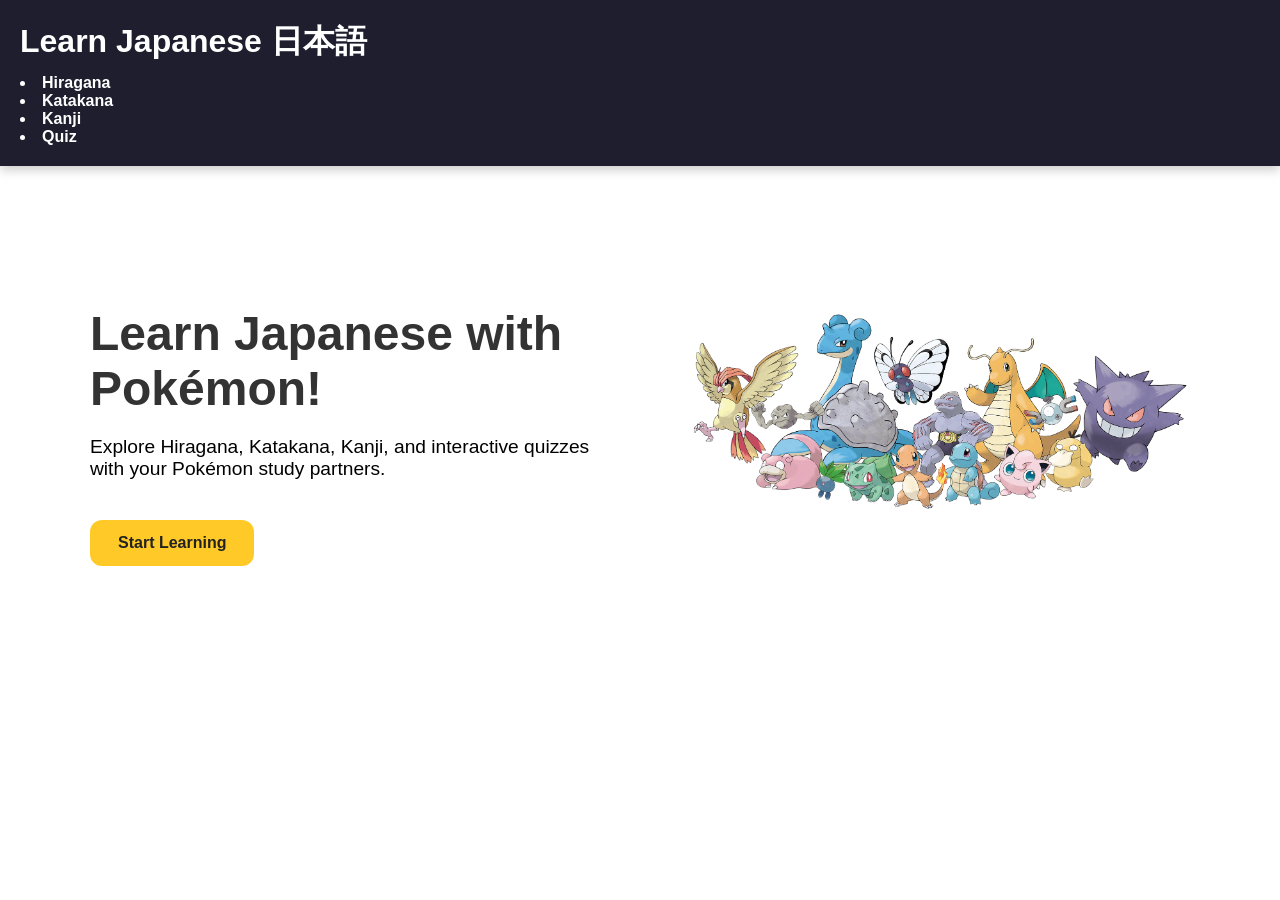
<file: japopokelearn/index.html>
<!DOCTYPE html>
<html lang="en">
<head>
    <meta charset="UTF-8">
    <meta name="viewport" content="width=device-width, initial-scale=1.0">
    <title>Learn Japanese</title>

    <link rel="stylesheet" href="css/style.css">
    <link rel="stylesheet" href="css/specificStyle.css">
</head>

<body>

    <header>
        <h1>Learn Japanese 日本語</h1>

        <nav>
         <li><a href="Pages/hiragana.html">Hiragana</a></li>
         <li><a href="Pages/katakana.html">Katakana</a></li>
         <li><a href="Pages/kanji.html">Kanji</a></li>
         <li><a href="Pages/quiz.html">Quiz</a></li>
        </nav>
    </header>

    <main>

    <section class="hero">

        <nav class="hero-text">

            <h2>
                Learn Japanese with Pokémon!
            </h2>

            <p>
                Explore Hiragana, Katakana,
                Kanji, and interactive quizzes
                with your Pokémon study partners.
            </p>

            <a href="Pages/hiragana.html">
                <button class="start-btn">
                    Start Learning
                </button>
            </a>

        </nav>

        <img
            src="img/group.png"
            alt="Pokemons">

    </section>

    </main>

    <script src="script.js"></script>

</body>
</html>
</file>
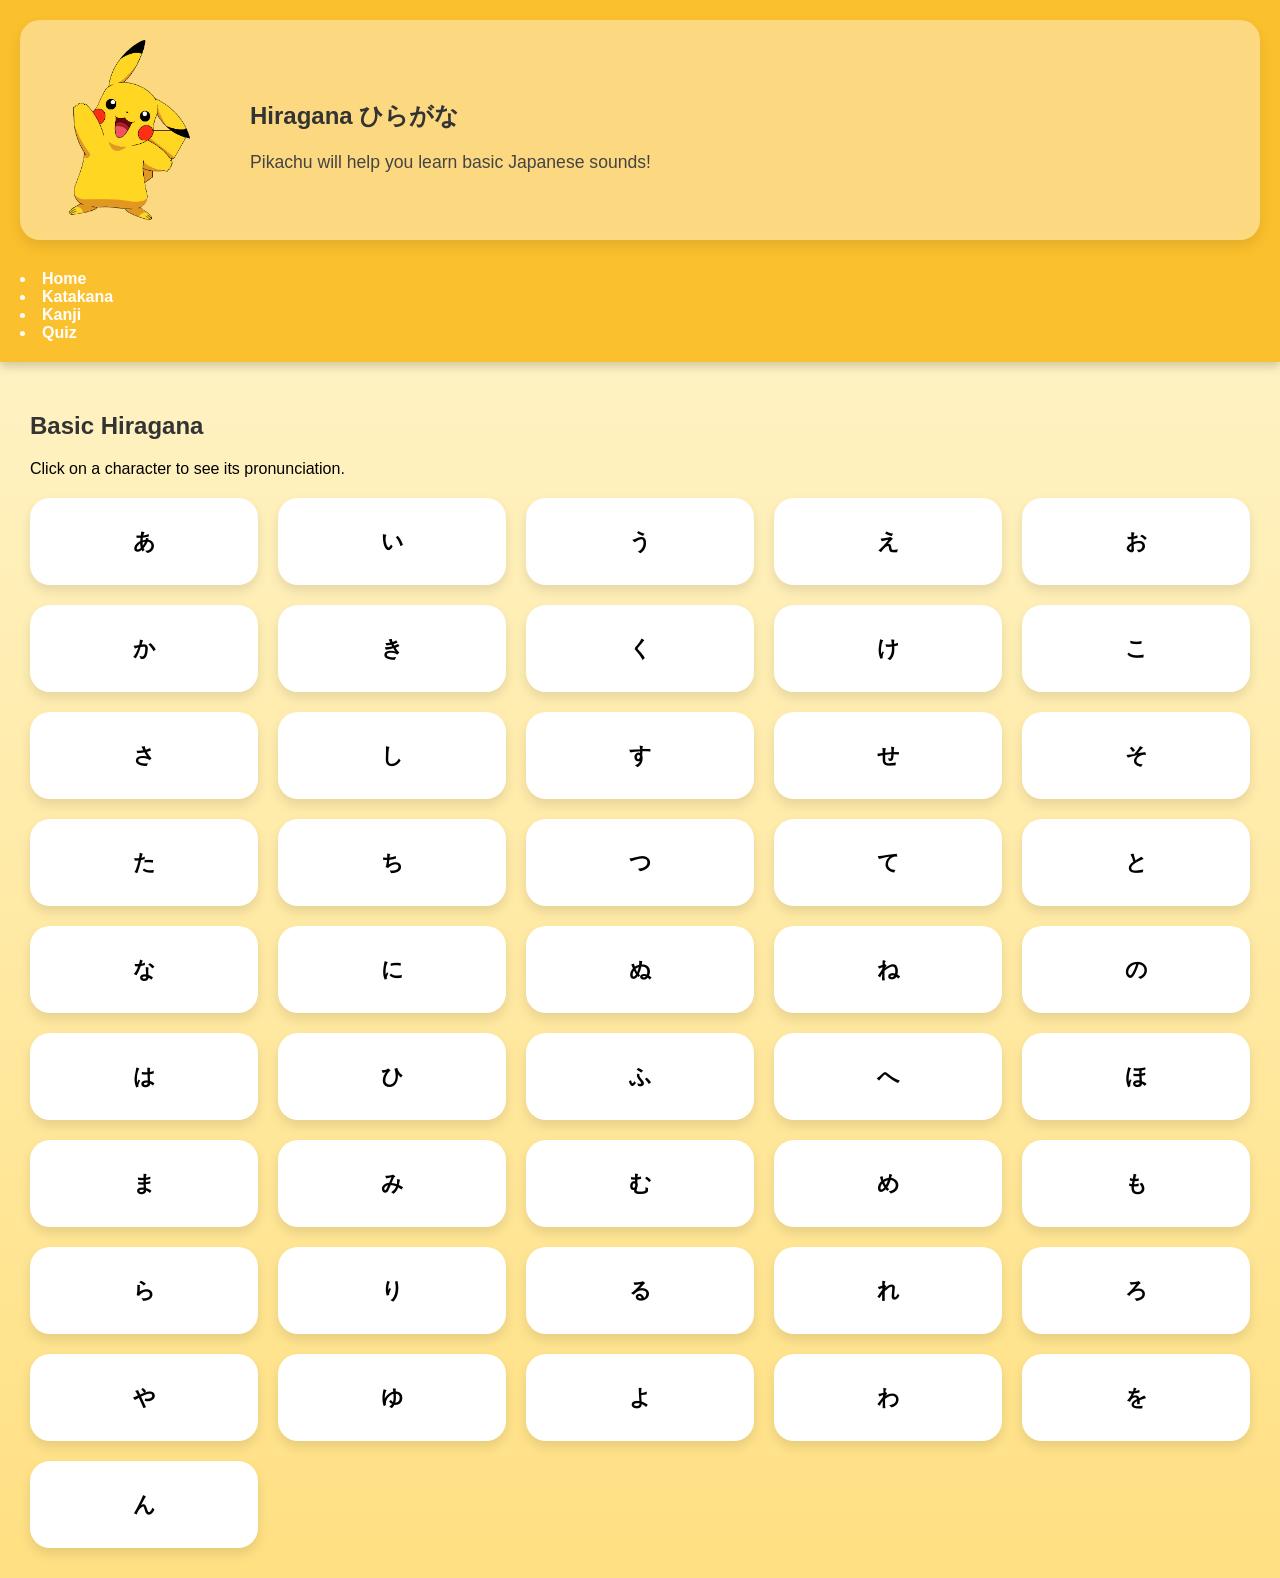
<file: japopokelearn/Pages/hiragana.html>
<!DOCTYPE html>
<html lang="en">
<head>
    <meta charset="UTF-8">
    <meta name="viewport" content="width=device-width, initial-scale=1.0">
    <title>Hiragana</title>

    <link rel="stylesheet" href="../css/style.css">
     <link rel="stylesheet" href="../css/specificStyle.css">
</head>

<body class="hiragana-theme">

    <header>
        <section class="pokemon-section">

            <img src="../img/pikachu.png" alt="Pikachu">

            <nav>

                <h2>Hiragana ひらがな</h2>

                <p>
                    Pikachu will help you learn basic Japanese sounds!
                </p>

            </nav>

        </section>

        <nav>
         <li><a href="../index.html">Home</a></li>
         <li><a href="katakana.html">Katakana</a></li>
         <li><a href="kanji.html">Kanji</a></li>
         <li><a href="quiz.html">Quiz</a></li>
        </nav>
    </header>



    <main>

        <section>

            <h2>Basic Hiragana</h2>

            <p>
                Click on a character to see its pronunciation.
            </p>

            <nav id="hiragana-container">

                <!-- JavaScript creates cards here -->

            </nav>

        </section>

    </main>

    <script src="../data/hiragana.js"></script>
    <script src="../script.js"></script>

</body>
</html>
</file>
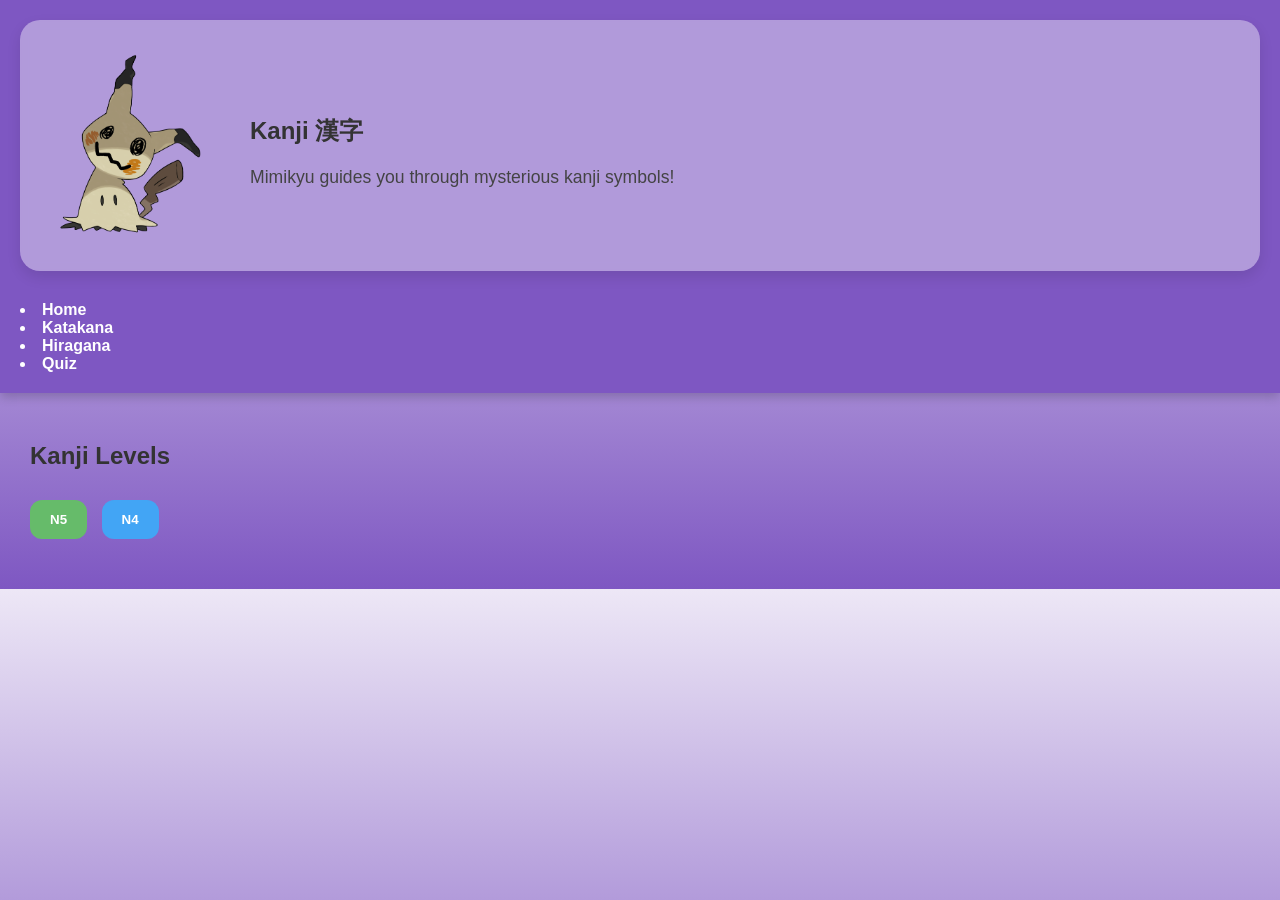
<file: japopokelearn/Pages/kanji.html>
<!DOCTYPE html>
<html lang="en">
<head>
    <meta charset="UTF-8">
    <meta name="viewport" content="width=device-width, initial-scale=1.0">
    <title>Kanji</title>

    <link rel="stylesheet" href="../css/style.css">
    <link rel="stylesheet" href="../css/specificStyle.css">
</head>

<body class="kanji-theme">

    <header>
        <section class="pokemon-section">

            <img src="../img/mimikyu.png" alt="Mimikyu">

            <nav>

                <h2>Kanji 漢字</h2>

                <p>
                    Mimikyu guides you through mysterious kanji symbols!
                </p>

            </nav>

        </section>

        <nav>
        <li><a href="../index.html">Home</a></li>
         <li><a href="katakana.html">Katakana</a></li>
         <li><a href="hiragana.html">Hiragana</a></li>
         <li><a href="quiz.html">Quiz</a></li>
        </nav>
    </header>

    <main>

        <section>

            <h2>Kanji Levels</h2>

            <nav class="level-buttons">
                <button id="n5-btn">N5</button>
                <button id="n4-btn">N4</button>
            </nav>
       

            <nav id="kanji-container">

                <!-- JavaScript creates kanji cards -->

            </nav>

        </section>

    </main>

    <script src="../data/kanji.js"></script>
    <script src="../script.js"></script>

</body>
</html>
</file>
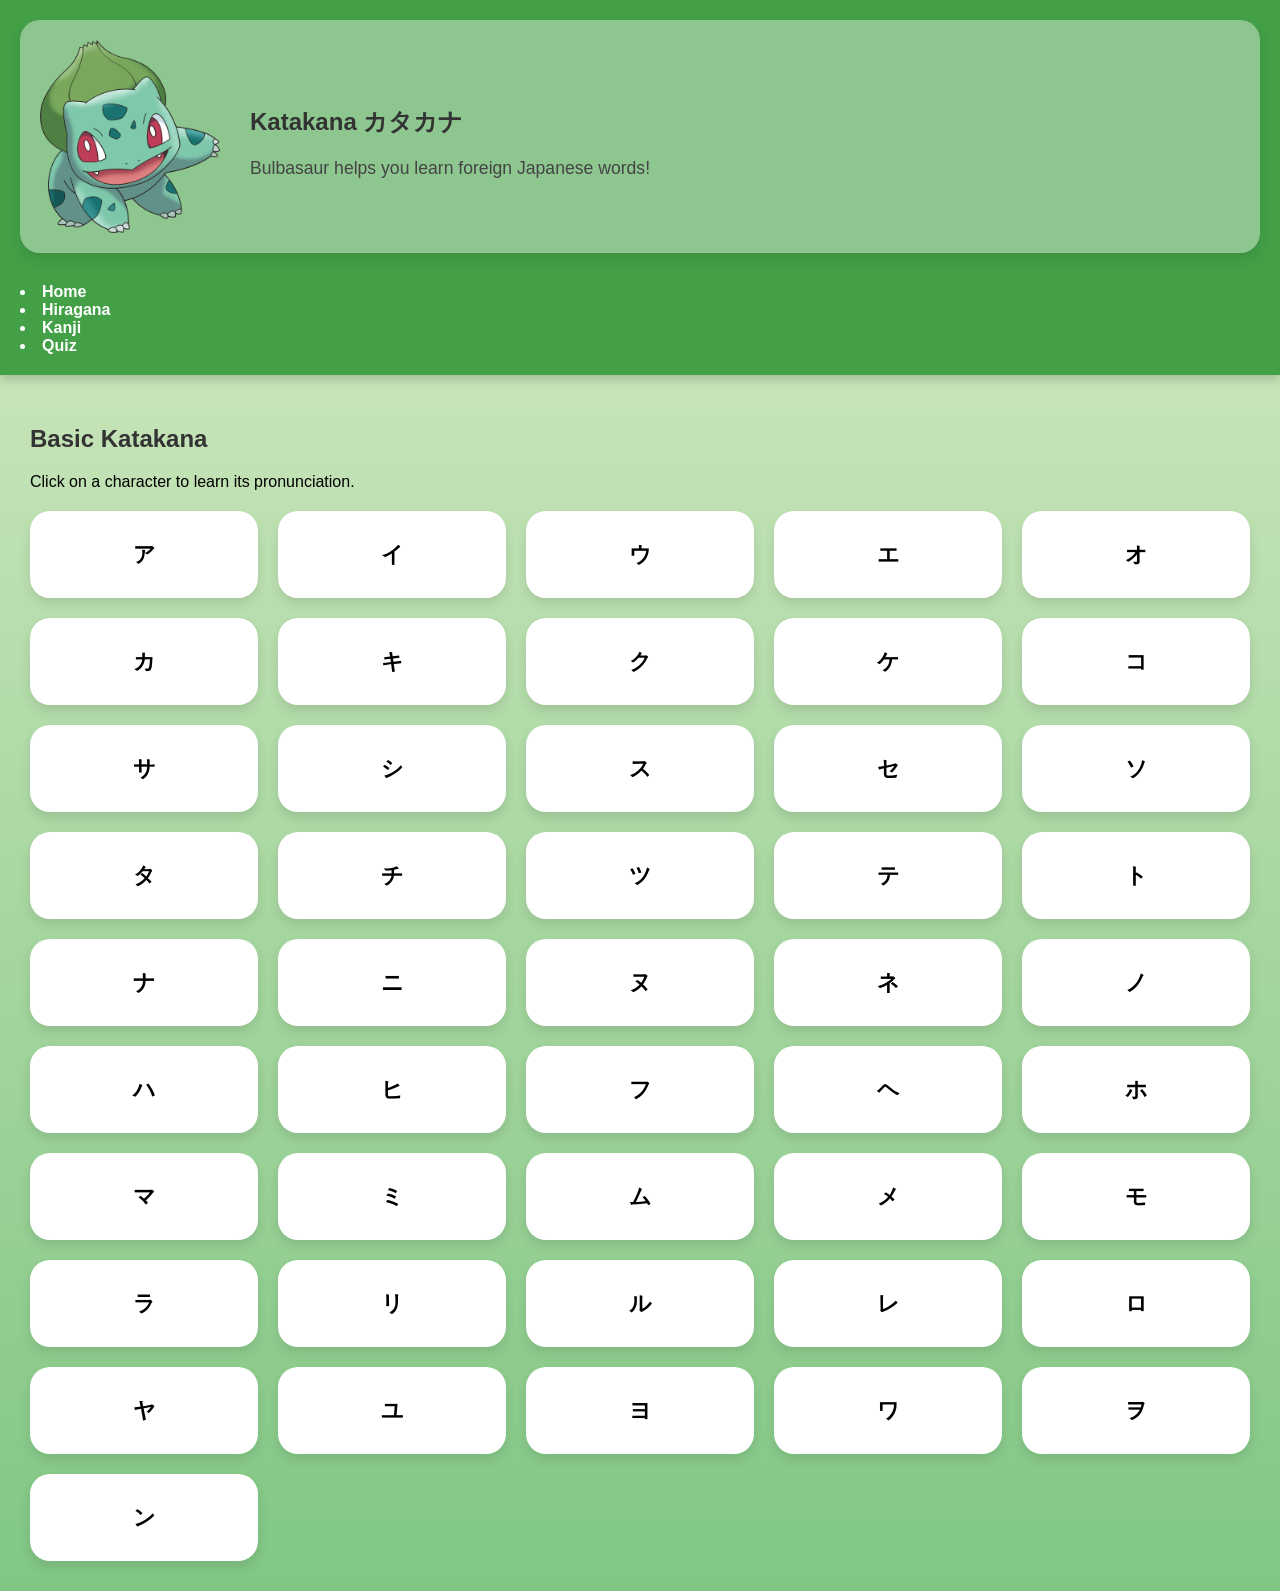
<file: japopokelearn/Pages/katakana.html>
<!DOCTYPE html>
<html lang="en">
<head>
    <meta charset="UTF-8">
    <meta name="viewport" content="width=device-width, initial-scale=1.0">
    <title>Katakana</title>

    <link rel="stylesheet" href="../css/style.css">
    <link rel="stylesheet" href="../css/specificStyle.css">
</head>

<body class="katakana-theme">

    <header>
        <section class="pokemon-section">

        <img src="../img/bulbasaur.png" alt="Bulbasaur">

        <nav>

            <h2>Katakana カタカナ</h2>

            <p>
                Bulbasaur helps you learn foreign Japanese words!
            </p>

        </nav>

        </section>

        <nav>
        <li><a href="../index.html">Home</a></li>
         <li><a href="hiragana.html">Hiragana</a></li>
         <li><a href="kanji.html">Kanji</a></li>
         <li><a href="quiz.html">Quiz</a></li>
        </nav>
    </header>

    <main>

        <section>

            <h2>Basic Katakana</h2>

            <p>
                Click on a character to learn its pronunciation.
            </p>

            <nav id="katakana-container">

                <!-- JavaScript creates cards here -->

            </nav>

        </section>

    </main>

    <script src="../data/katakana.js"></script>
    <script src="../script.js"></script>

</body>
</html>
</file>
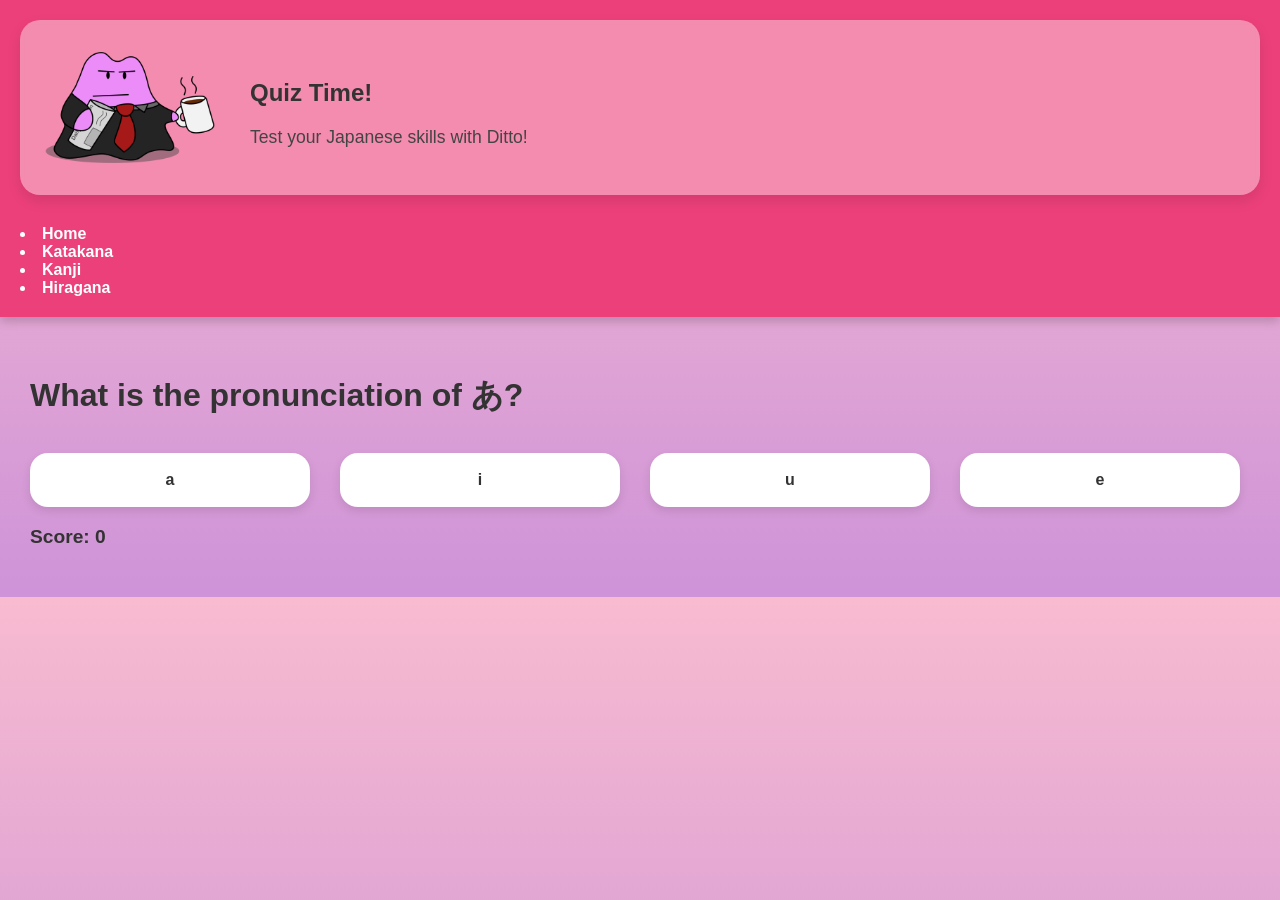
<file: japopokelearn/Pages/quiz.html>
<!DOCTYPE html>
<html lang="en">
<head>
    <meta charset="UTF-8">
    <meta name="viewport" content="width=device-width, initial-scale=1.0">
    <title>Quiz</title>

    <link rel="stylesheet" href="../css/style.css">
    <link rel="stylesheet" href="../css/specificStyle.css">
</head>

<body class="quiz-theme">

    <header>
        <section class="pokemon-section">

            <img src="../img/ditto.png" alt="Ditto">

            <nav>

                <h2>Quiz Time!</h2>

                <p>
                    Test your Japanese skills with Ditto!
                </p>

            </nav>

        </section>

        <nav>
        <li><a href="../index.html">Home</a></li>
         <li><a href="katakana.html">Katakana</a></li>
         <li><a href="kanji.html">Kanji</a></li>
         <li><a href="hiragana.html">Hiragana</a></li>
        </nav>
    </header>

    <main>

        <section>

            <h2 id="question">
               
            </h2>

            <nav id="answers">

                

            </nav>

            <p id="result">


            </p>

            <p id="score">
               Score: 0
            </p>

        </section>

    </main>

    <script src="../data/quiz.js"></script>
    <script src="../script.js"></script>
    
</body>
</html>
</file>
<file: japopokelearn/css/style.css>
/* GENERAL */

body {
    font-family: Arial, sans-serif;
    margin: 0;
}

/* HEADER */

header {
    background-color: #1e1e2f;
    color: white;
    padding: 20px;
    box-shadow:
        0 4px 10px rgba(0,0,0,0.2);
}


header h1 {
    margin: 0;
}



/* NAVIGATION */
nav {
    margin-top: 10px;
}

nav a {
    color: white;
    margin-right: 15px;
    text-decoration: none;
    font-weight: bold;
    transition: 0.3s;
}


nav a:hover {
    color: #ffd54f;
}


/* MAIN */
main {
    padding: 30px;
}


/* TITLES */

h2 {
    color: #333;
}



/* CONTAINERS */
#hiragana-container,
#katakana-container,
#kanji-container {
    display: grid;
    grid-template-columns:
        repeat(5, minmax(120px, 1fr));
    gap: 20px;
    margin-top: 20px;
}



/* CARDS */

.card {
    background: white;
    padding: 25px;
    text-align: center;
    border-radius: 20px;
    cursor: pointer;
    transition: 0.3s;
    font-size: 1.4rem;
    font-weight: bold;
    box-shadow:
        0 6px 12px rgba(0,0,0,0.1);
    border: 3px solid transparent;
}


/* CARD HOVER */
.card:hover {
    transform:
        translateY(-5px)
        scale(1.05);
    box-shadow:
        0 10px 18px rgba(0,0,0,0.15);
}



/* BUTTONS */

button {
    padding: 12px 20px;
    border: none;
    border-radius: 12px;
    cursor: pointer;
    font-weight: bold;
    margin-right: 10px;
    margin-top: 10px;
    transition: 0.3s;
    color: white;
}


/* BUTTON HOVER */
button:hover {
    transform: scale(1.05);
}



/* Tablet and up */
@media (max-width: 768px) {
  .hero{display: grid !important; padding: 10px !important;}
  .hero-text{max-width: 360px !important;}
  .hero h2{ display: block !important; width: 100% !important;}
  .hero img{width: 100% !important;}

#hiragana-container,
#katakana-container,
#kanji-container {
    display: block;
}

.card{
    margin-bottom: 20px !important;
}
}
</file>
<file: japopokelearn/css/specificStyle.css>
/* THEMES */
.hiragana-theme {
    background:
        linear-gradient(
            to bottom,
            #fff8d6,
            #ffe082
        );
}

.hiragana-theme nav a:hover {
    color: #5d4037;
}

.katakana-theme {
    background:
        linear-gradient(
            to bottom,
            #dcedc8,
            #81c784
        );
}

.katakana-theme nav a:hover {
    color: #1b5e20;
}


.kanji-theme {
    background:
        linear-gradient(
            to bottom,
            #ede7f6,
            #7e57c2
        );
}

.kanji-theme nav a:hover {
    color: #ede7f6;
}




.quiz-theme {
    background:
        linear-gradient(
            to bottom,
            #f8bbd0,
            #ce93d8
        );
}

.quiz-theme nav a:hover {
    color: #fce4ec;
}



/* HIRAGANA HEADER */
.hiragana-theme header {
    background-color: #fbc02d;
}

/* KATAKANA HEADER */
.katakana-theme header {
    background-color: #43a047;
}

/* KANJI HEADER */
.kanji-theme header {
    background-color: #7e57c2;
}

/* QUIZ HEADER */
.quiz-theme header {
    background-color: #ec407a;
}



/* POKEMON SECTION */
.pokemon-section {
    display: flex;
    align-items: center;
    gap: 30px;
    background: rgba(255,255,255,0.4);
    padding: 20px;
    border-radius: 20px;
    backdrop-filter: blur(5px);
    margin-bottom: 30px;
    box-shadow:
        0 6px 14px rgba(0,0,0,0.1);
}


/* POKEMON IMAGE */
.pokemon-section img {
    width: 180px;
    transition: 0.3s;
}


.pokemon-section img:hover {
    transform:
        scale(1.08)
        rotate(-2deg);
}



/* DESCRIPTION TEXT */
.pokemon-section p {
    font-size: 1.1rem;
    color: #444;
}




/* THEME CARD COLORS */

.hiragana-theme .card:hover {
    border-color: #fbc02d;
    background-color: #fffde7;
}

.katakana-theme .card:hover {
    border-color: #43a047;
    background-color: #f1f8e9;
}

.kanji-theme .card:hover {
    border-color: #7e57c2;
    background-color: #f3e5f5;
}

.quiz-theme .card:hover {
    border-color: #ec407a;
    background-color: #fce4ec;
}




/* N5 BUTTON */
#n5-btn {
    background-color: #66bb6a;
}


/* N4 BUTTON */
#n4-btn {
    background-color: #42a5f5;
}


/* QUIZ SECTION */

.quiz-section {

    background: rgba(255,255,255,0.4);

    padding: 30px;

    border-radius: 25px;

    backdrop-filter: blur(5px);

    box-shadow:
        0 6px 14px rgba(0,0,0,0.1);

}



/* QUESTION */

#question {

    font-size: 2rem;

    margin-bottom: 25px;

    color: #333;

}



/* ANSWERS CONTAINER */

#answers {

    display: grid;

    grid-template-columns:
        repeat(auto-fit, minmax(180px, 1fr));

    gap: 20px;

}



/* ANSWER BUTTONS */

#answers button {

    background: white;

    color: #333;

    border: none;

    border-radius: 18px;

    padding: 18px;

    font-size: 1rem;

    font-weight: bold;

    cursor: pointer;

    transition: 0.3s;

    box-shadow:
        0 4px 10px rgba(0,0,0,0.1);

}



/* ANSWER HOVER */

#answers button:hover {

    transform:
        translateY(-5px)
        scale(1.03);

}



/* QUIZ THEME COLORS */

.quiz-theme #answers button:hover {

    background-color: #f8bbd0;

    color: #4a148c;

}



/* RESULT TEXT */

#result {

    margin-top: 25px;

    font-size: 1.4rem;

    font-weight: bold;

    color: #4a148c;

}



/* SCORE */

#score {

    margin-top: 15px;

    font-size: 1.2rem;

    font-weight: bold;

    color: #333;

}



/* RESULT */
#result {
    font-size: 1.2rem;
    margin-top: 15px;
}


.hero {
    display: flex;
    justify-content: space-between;
    align-items: center;
    gap: 40px;
    padding: 60px;
}


.hero-text {
    max-width: 500px;
}


.hero h2 {
    font-size: 3rem;
    margin-bottom: 20px;
}


.hero p {
    font-size: 1.2rem;
    margin-bottom: 20px;
}


.hero img {
    width: 500px;
    transition: 0.3s;
}


.hero img:hover {
    transform: scale(1.05);
}

/* START BUTTON */
.start-btn {
    background-color: #ffca28;
    color: #222;
    margin-top: 20px;
    font-size: 1rem;
    padding: 14px 28px;
}
</file>
